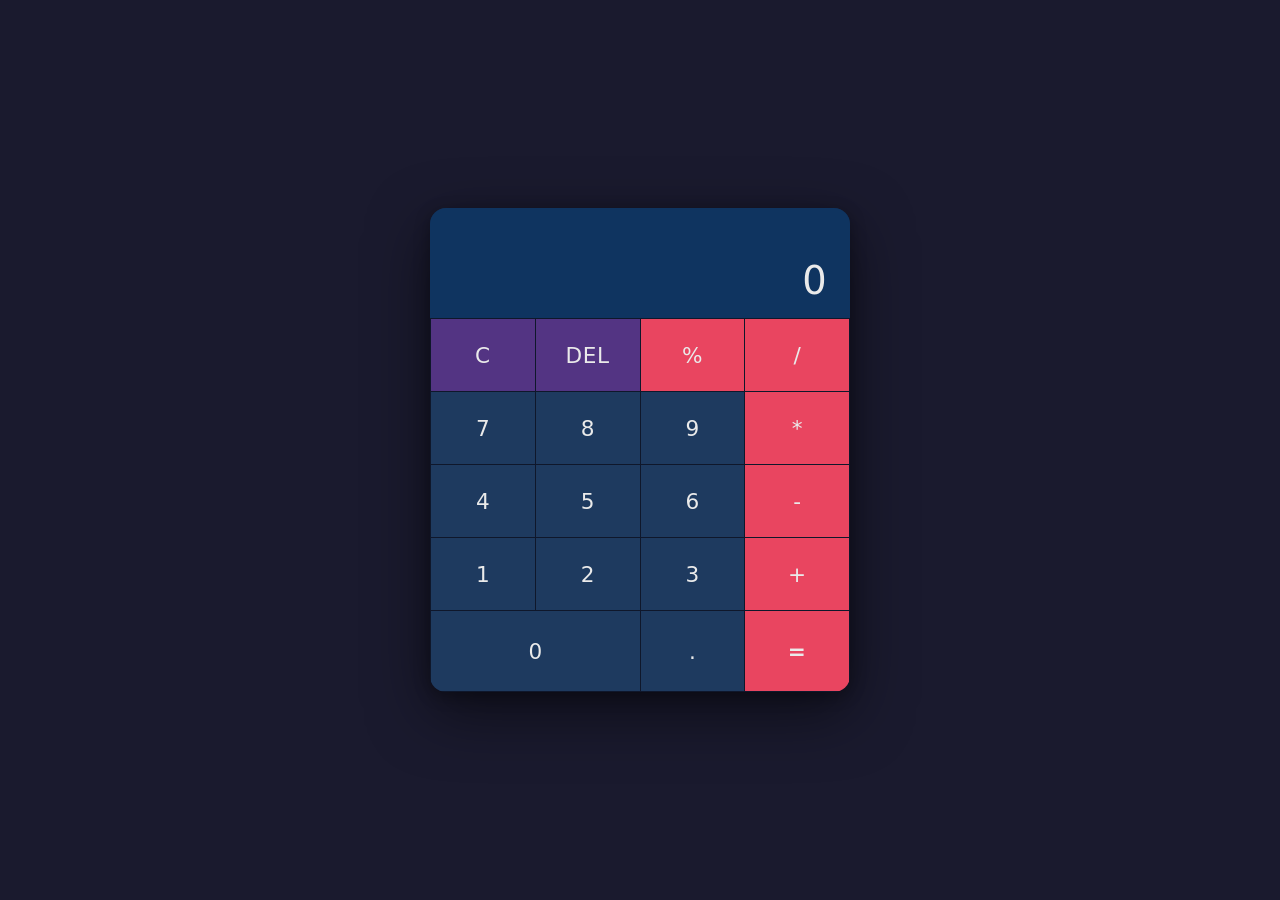
<file: index.html>
<!DOCTYPE html>
<html lang="en">
<head>
  <meta charset="UTF-8" />
  <meta name="viewport" content="width=device-width, initial-scale=1.0" />
  <title>Calculator</title>
  <link rel="stylesheet" href="style.css" />
</head>
<body>
  <main>
    <div class="calculator">
      <div class="display">
        <div id="expression" aria-live="polite" aria-label="Expression"></div>
        <div id="result" class="large" aria-live="polite" aria-label="Result">0</div>
      </div>
      <div class="buttons" role="group" aria-label="Calculator buttons">
        <!-- Row 1 -->
        <button class="btn btn-utility" data-action="clear" aria-label="Clear">C</button>
        <button class="btn btn-utility" data-action="backspace" aria-label="Backspace">DEL</button>
        <button class="btn btn-operator" data-action="operator" data-value="%" aria-label="Modulo">%</button>
        <button class="btn btn-operator" data-action="operator" data-value="/" aria-label="Divide">/</button>

        <!-- Row 2 -->
        <button class="btn btn-digit" data-action="digit" data-value="7">7</button>
        <button class="btn btn-digit" data-action="digit" data-value="8">8</button>
        <button class="btn btn-digit" data-action="digit" data-value="9">9</button>
        <button class="btn btn-operator" data-action="operator" data-value="*" aria-label="Multiply">*</button>

        <!-- Row 3 -->
        <button class="btn btn-digit" data-action="digit" data-value="4">4</button>
        <button class="btn btn-digit" data-action="digit" data-value="5">5</button>
        <button class="btn btn-digit" data-action="digit" data-value="6">6</button>
        <button class="btn btn-operator" data-action="operator" data-value="-" aria-label="Subtract">-</button>

        <!-- Row 4 -->
        <button class="btn btn-digit" data-action="digit" data-value="1">1</button>
        <button class="btn btn-digit" data-action="digit" data-value="2">2</button>
        <button class="btn btn-digit" data-action="digit" data-value="3">3</button>
        <button class="btn btn-operator" data-action="operator" data-value="+" aria-label="Add">+</button>

        <!-- Row 5 -->
        <button class="btn btn-digit btn-zero" data-action="digit" data-value="0">0</button>
        <button class="btn btn-digit" data-action="decimal" aria-label="Decimal point">.</button>
        <button class="btn btn-equals" data-action="equals" aria-label="Equals">=</button>
      </div>
    </div>
  </main>
  <script src="script.js"></script>
</body>
</html>
</file>
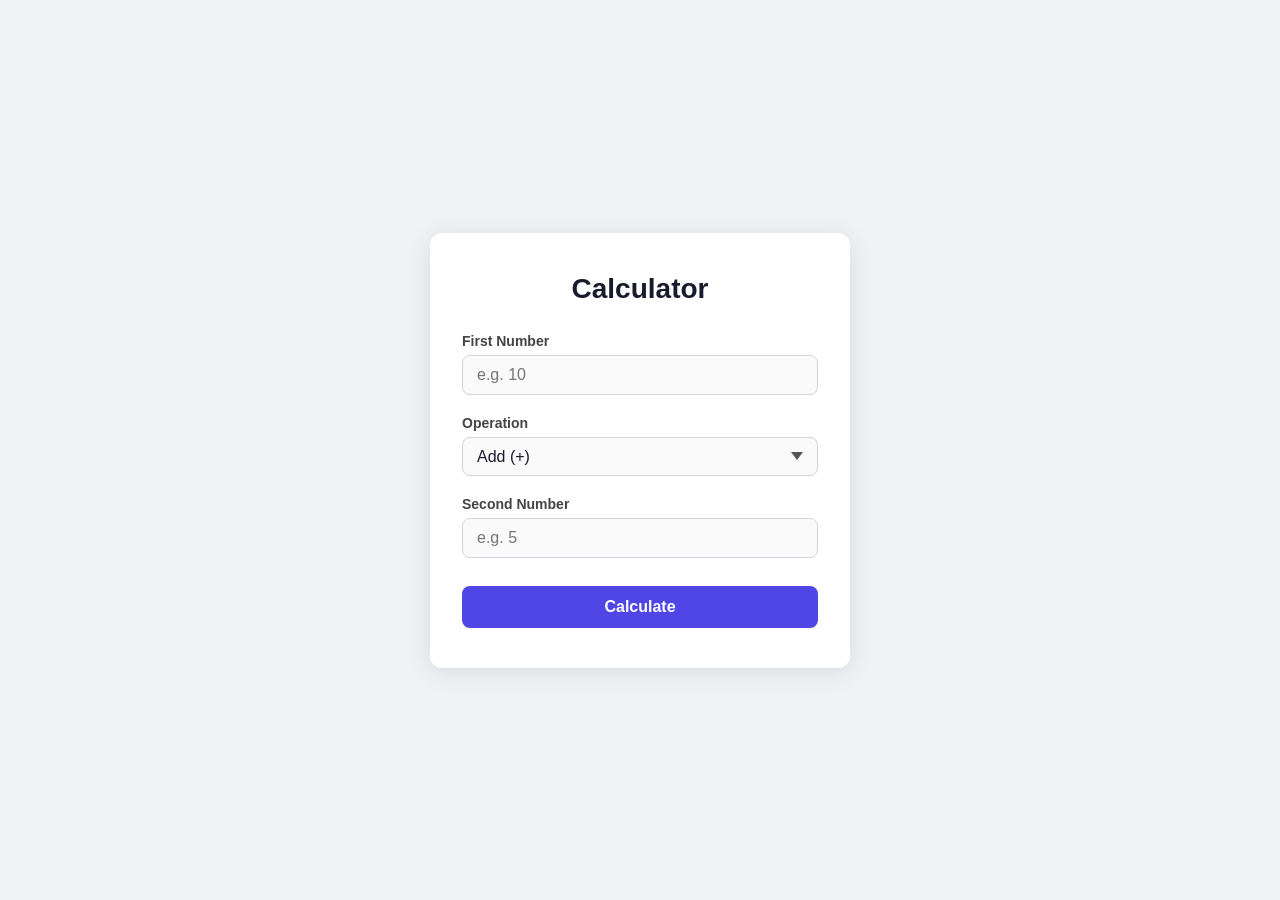
<file: frontend/index.html>
<!DOCTYPE html>
<html lang="en">
<head>
  <meta charset="UTF-8" />
  <meta name="viewport" content="width=device-width, initial-scale=1.0" />
  <title>Calculator</title>
  <link rel="stylesheet" href="style.css" />
</head>
<body>
  <main class="card">
    <h1>Calculator</h1>
    <form id="calc-form" novalidate>
      <div class="form-group">
        <label for="operand_a">First Number</label>
        <input
          type="number"
          id="operand_a"
          name="operand_a"
          placeholder="e.g. 10"
          aria-required="true"
          autocomplete="off"
        />
      </div>

      <div class="form-group">
        <label for="operation">Operation</label>
        <select id="operation" name="operation" aria-required="true">
          <option value="add">Add (+)</option>
          <option value="subtract">Subtract (-)</option>
          <option value="multiply">Multiply (*)</option>
          <option value="divide">Divide (/)</option>
        </select>
      </div>

      <div class="form-group">
        <label for="operand_b">Second Number</label>
        <input
          type="number"
          id="operand_b"
          name="operand_b"
          placeholder="e.g. 5"
          aria-required="true"
          autocomplete="off"
        />
      </div>

      <button type="submit" id="calc-btn">Calculate</button>
    </form>

    <div
      id="result-box"
      class="result-box"
      role="region"
      aria-live="polite"
      aria-atomic="true"
      aria-label="Calculation result"
    ></div>
  </main>

  <script src="app.js"></script>
</body>
</html>
</file>
<file: style.css>
/* ===== Reset & Base ===== */
*, *::before, *::after {
  box-sizing: border-box;
  margin: 0;
  padding: 0;
}

/* ===== Colors ===== */
:root {
  --color-body:     #1a1a2e;
  --color-card:     #16213e;
  --color-display:  #0f3460;
  --color-operator: #e94560;
  --color-digit:    #1e3a5f;
  --color-utility:  #533483;
  --color-equals:   #e94560;
  --color-text:     #eaeaea;
  --color-text-dim: #c0d0e0;
  --color-shadow:   rgba(0, 0, 0, 0.5);
  --color-active:   rgba(255, 255, 255, 0.15);
  --radius-card:    16px;
  --radius-btn:     10px;
}

/* ===== Layout ===== */
body {
  background-color: var(--color-body);
  color: var(--color-text);
  font-family: 'Segoe UI', system-ui, -apple-system, sans-serif;
  min-height: 100vh;
  display: flex;
  align-items: center;
  justify-content: center;
  padding: 16px;
}

main {
  width: 100%;
  max-width: 380px;
}

/* ===== Calculator Card ===== */
.calculator {
  background-color: var(--color-card);
  border-radius: var(--radius-card);
  box-shadow: 0 20px 60px var(--color-shadow), 0 4px 16px rgba(0, 0, 0, 0.3);
  overflow: hidden;
  width: 100%;
}

/* ===== Display ===== */
.display {
  background-color: var(--color-display);
  padding: 20px 24px 16px;
  text-align: right;
  min-height: 110px;
  display: flex;
  flex-direction: column;
  justify-content: flex-end;
  gap: 4px;
}

#expression {
  color: var(--color-text-dim);
  font-size: 0.95rem;
  min-height: 1.2em;
  overflow: hidden;
  text-overflow: ellipsis;
  white-space: nowrap;
  letter-spacing: 0.02em;
}

#result {
  color: var(--color-text);
  font-size: 2.4rem;
  font-weight: 300;
  line-height: 1.1;
  overflow: hidden;
  text-overflow: ellipsis;
  white-space: nowrap;
  letter-spacing: -0.02em;
  transition: font-size 0.1s ease;
}

#result.large  { font-size: 2.4rem; }
#result.medium { font-size: 1.9rem; }
#result.small  { font-size: 1.4rem; }

/* ===== Button Grid ===== */
.buttons {
  display: grid;
  grid-template-columns: repeat(4, 1fr);
  grid-template-rows: repeat(4, 1fr) auto;
  gap: 1px;
  background-color: rgba(0, 0, 0, 0.3);
  padding: 1px;
}

/* ===== Button Base ===== */
.btn {
  background-color: var(--color-digit);
  border: none;
  color: var(--color-text);
  cursor: pointer;
  font-family: inherit;
  font-size: 1.25rem;
  font-weight: 400;
  min-height: 64px;
  padding: 0;
  position: relative;
  transition: background-color 0.1s ease, transform 0.08s ease;
  user-select: none;
  -webkit-tap-highlight-color: transparent;
}

.btn:hover {
  background-color: rgba(255, 255, 255, 0.08);
  filter: brightness(1.15);
}

.btn:focus-visible {
  outline: 2px solid var(--color-operator);
  outline-offset: -2px;
  z-index: 1;
}

.btn:active,
.btn.pressed {
  transform: scale(0.95);
  filter: brightness(0.9);
}

/* ===== Button Variants ===== */
.btn-utility {
  background-color: var(--color-utility);
  font-size: 1rem;
  font-weight: 500;
  letter-spacing: 0.03em;
}

.btn-utility:hover {
  background-color: var(--color-utility);
}

.btn-operator {
  background-color: var(--color-operator);
  font-size: 1.35rem;
  font-weight: 500;
}

.btn-operator:hover {
  background-color: var(--color-operator);
}

.btn-operator.active-op {
  box-shadow: inset 0 0 0 2px rgba(255, 255, 255, 0.6);
}

/* Zero spans 2 columns */
.btn-zero {
  grid-column: span 2;
}

/* Equals button */
.btn-equals {
  background-color: var(--color-equals);
  font-size: 1.5rem;
  font-weight: 600;
  min-height: 72px;
  letter-spacing: 0.02em;
}

.btn-equals:hover {
  background-color: var(--color-equals);
  filter: brightness(1.2);
}

/* ===== Responsive ===== */
@media (max-width: 360px) {
  .btn {
    min-height: 56px;
    font-size: 1.1rem;
  }

  .btn-equals {
    min-height: 60px;
  }

  #result {
    font-size: 2rem;
  }
}

@media (min-width: 480px) {
  main {
    max-width: 420px;
  }

  .btn {
    min-height: 72px;
    font-size: 1.35rem;
  }

  .btn-equals {
    min-height: 80px;
  }
}
</file>
<file: frontend/style.css>
*,
*::before,
*::after {
  box-sizing: border-box;
  margin: 0;
  padding: 0;
}

body {
  font-family: -apple-system, BlinkMacSystemFont, "Segoe UI", Roboto, Helvetica,
    Arial, sans-serif;
  background-color: #f0f2f5;
  color: #1a1a2e;
  min-height: 100vh;
  display: flex;
  align-items: center;
  justify-content: center;
  padding: 1rem;
}

.card {
  background-color: #ffffff;
  border-radius: 12px;
  box-shadow: 0 4px 24px rgba(0, 0, 0, 0.1);
  padding: 2.5rem 2rem;
  width: 100%;
  max-width: 420px;
}

h1 {
  text-align: center;
  font-size: 1.75rem;
  font-weight: 700;
  margin-bottom: 1.75rem;
  color: #1a1a2e;
}

#calc-form {
  display: flex;
  flex-direction: column;
  gap: 1.25rem;
}

.form-group {
  display: flex;
  flex-direction: column;
  gap: 0.375rem;
}

label {
  font-size: 0.875rem;
  font-weight: 600;
  color: #444;
}

input[type="number"],
select {
  width: 100%;
  padding: 0.625rem 0.875rem;
  border: 1.5px solid #d1d5db;
  border-radius: 8px;
  font-size: 1rem;
  color: #1a1a2e;
  background-color: #fafafa;
  transition: border-color 0.2s, box-shadow 0.2s;
  outline: none;
  appearance: none;
  -webkit-appearance: none;
}

select {
  background-image: url("data:image/svg+xml,%3Csvg xmlns='http://www.w3.org/2000/svg' width='12' height='8' viewBox='0 0 12 8'%3E%3Cpath fill='%23555' d='M6 8L0 0h12z'/%3E%3C/svg%3E");
  background-repeat: no-repeat;
  background-position: right 0.875rem center;
  padding-right: 2.5rem;
  cursor: pointer;
}

input[type="number"]:focus,
select:focus {
  border-color: #4f46e5;
  box-shadow: 0 0 0 3px rgba(79, 70, 229, 0.15);
  background-color: #fff;
}

button[type="submit"] {
  margin-top: 0.5rem;
  padding: 0.75rem 1rem;
  background-color: #4f46e5;
  color: #ffffff;
  border: none;
  border-radius: 8px;
  font-size: 1rem;
  font-weight: 600;
  cursor: pointer;
  transition: background-color 0.2s, transform 0.1s;
}

button[type="submit"]:hover {
  background-color: #4338ca;
}

button[type="submit"]:active {
  transform: scale(0.98);
}

button[type="submit"]:disabled {
  background-color: #a5b4fc;
  cursor: not-allowed;
  transform: none;
}

.result-box {
  margin-top: 1.5rem;
  border-radius: 8px;
  padding: 1rem 1.25rem;
  font-size: 1rem;
  line-height: 1.5;
  text-align: center;
}

.result-box:empty {
  display: none;
}

.result-box.success {
  background-color: #ecfdf5;
  border: 1.5px solid #6ee7b7;
  color: #065f46;
}

.result-box.success .result-label {
  font-size: 0.8125rem;
  font-weight: 600;
  text-transform: uppercase;
  letter-spacing: 0.05em;
  color: #10b981;
  margin-bottom: 0.25rem;
}

.result-box.success .result-value {
  font-size: 1.5rem;
  font-weight: 700;
  color: #065f46;
}

.result-box.error {
  background-color: #fef2f2;
  border: 1.5px solid #fca5a5;
  color: #991b1b;
}

.result-box.error .error-label {
  font-size: 0.8125rem;
  font-weight: 600;
  text-transform: uppercase;
  letter-spacing: 0.05em;
  color: #ef4444;
  margin-bottom: 0.25rem;
}

.result-box.error .error-message {
  font-size: 0.9375rem;
}
</file>
